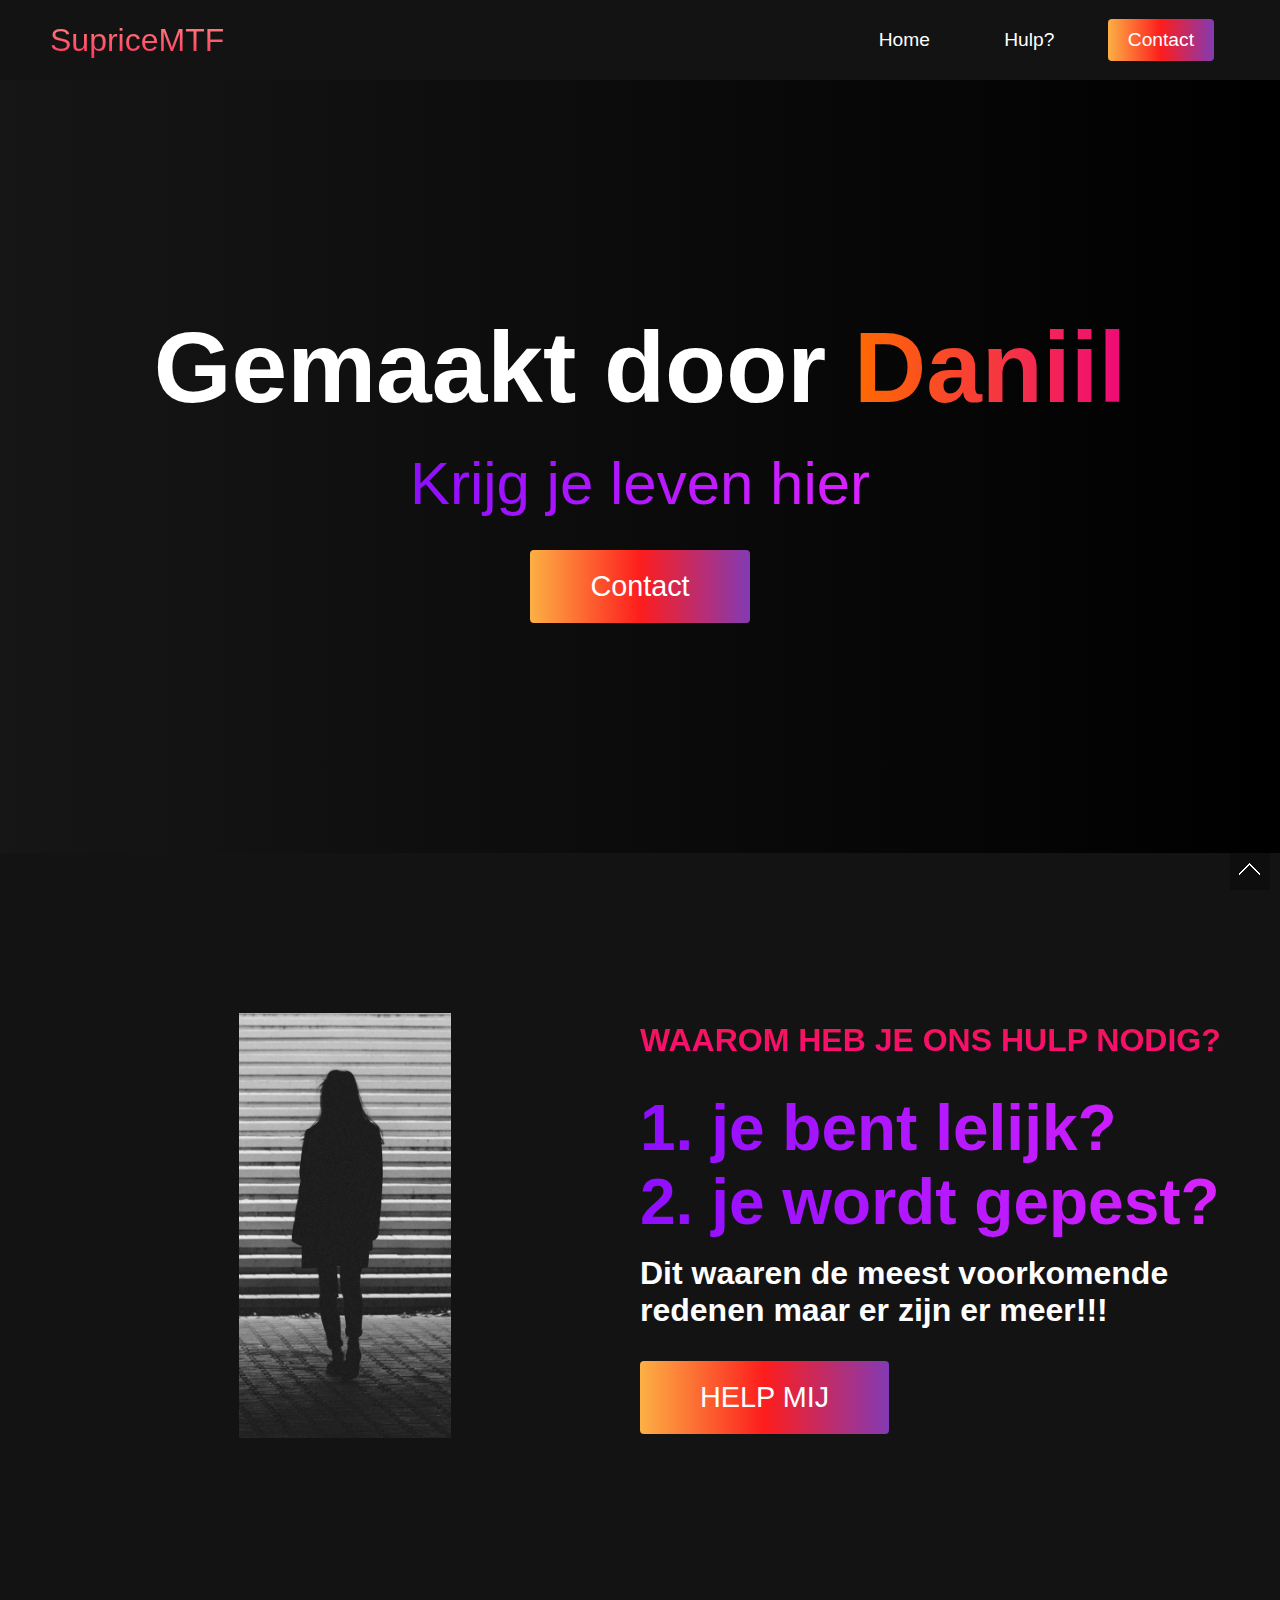
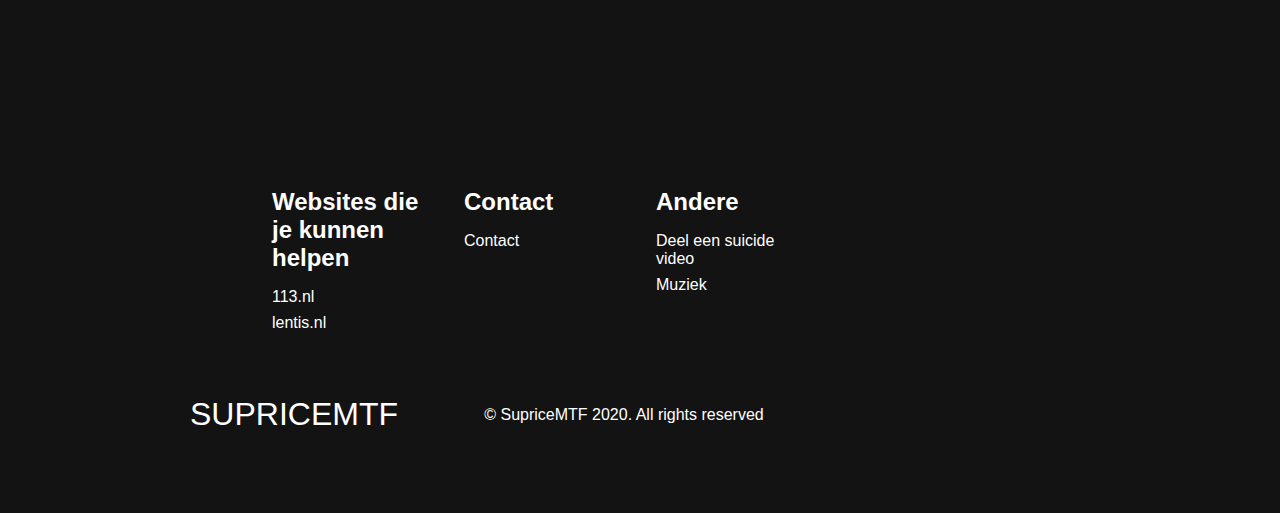
<file: index.html>
<!DOCTYPE html>
<html lang="en">
  <head>
    <meta charset="UTF-8" />
    <meta name="viewport" content="width=device-width, initial-scale=1.0" />
    <title>Suicide Website</title>
    <link rel="stylesheet" href="css/styles.css" />
    <link rel="icon" type="image/x-icon" href="css/images/favicon.ico" />
    <link
      rel="stylesheet"
      href="https://use.fontawesome.com/releases/v5.14.0/css/all.css"
      integrity="sha384-HzLeBuhoNPvSl5KYnjx0BT+WB0QEEqLprO+NBkkk5gbc67FTaL7XIGa2w1L0Xbgc"
      crossorigin="anonymous"
    />
  </head>
  <body>
    
    <!-- Je kan het website bekijken op github -->
    <!-- https://supricemtf.github.io/website/ -->

    <!-- Navbar Section -->
    <nav class="navbar">
      <div class="navbar_container">
        <a href="#home" id="navbar_logo">SupriceMTF</a>
        <div class="navbar_toggle" id="mobile-menu">
          <span class="bar"></span>
          <span class="bar"></span>
          <span class="bar"></span>
        </div>
        <ul class="navbar_menu">
          <li class="navbar_item">
            <a href="#home" class="navbar_links">Home</a>
          </li>
          <li class="navbar_item">
            <a href="#about" class="navbar_links">Hulp?</a>
          </li>
          <li class="navbar_btn">
            <a href="krijgeenleven.html" class="button">Contact</a>
          </li>
        </ul>
      </div>
    </nav>

  <!-- Hero Section -->
    <div class="hero" id="home" id="top">
      <div class="hero_container">
        <h1 class="hero_heading">Gemaakt door <span>Daniil</span></h1>
        <p class="hero_description">Krijg je leven hier</p>
        <button class="main_btn"><a href="krijgeenleven.html">Contact</a></button>
      </div>
    </div>

  <!-- About Me Section -->
    <div class="main" id="about">
      <div class="main_container">
        <div class="main_img-container">
          <div class="main__img-card"><img src="css/images/Suicide-How-To-Talk-about-It.jpg" alt="Persoon met touw rond zijn nek"></div>
        </div>
        <div class="main_content">
          <h1>Waarom heb je ons hulp nodig?</h1>
          <h2>1. je bent lelijk? <br> 2. je wordt gepest?</h2>
          <p>Dit waaren de meest voorkomende redenen maar er zijn er meer!!!</p>
          <button class="main_btn"><a href="https://www.zelfmoord1813.be/">HELP MIJ</a></button>
        </div>
      </div>
    </div>

        <!-- Footer Section -->
        <div class="footer_container" id="footer" style="padding-top: 170px;">
          <div class="footer_links">
            <div class="footer_link-wrapper">
              <div class="footer_link-items">
                <h2>Websites die je kunnen helpen</h2>
                <a href="https://www.113.nl/">113.nl</a>
                <a href="https://www.lentis.nl/direct-hulp/zelfmoord-preventie/">lentis.nl</a>
              </div>
              <div class="footer_link-items">
                <h2>Contact</h2>
                <a href="contact.html">Contact</a> 
              </div>
            </div>
            <div class="footer_link-wrapper">
              <div class="footer_link-items">
                <h2>Andere</h2>
                <a href="krijgeenleven.html">Deel een suicide video</a>
                <a href="https://open.spotify.com/playlist/4HVcJNVO2K6aAhKpn3CtrM?si=P9z6J3GUT8GazP0YLsg7jw">Muziek</a>
              </div>
              <div class="footer_link-items">
                <h2></h2>
              </div>
            </div>
          </div>

    <!-- Social media logo Section -->
      <section class="social_media">
        <div class="social_media-wrap">
          <div class="footer_logo">
            <a href="#" id="footer_logo">SUPRICEMTF</a>
          </div>
          <p class="website_rights">© SupriceMTF 2020. All rights reserved</p>
          <div class="social_icons">
            <a href="https://bit.ly/3qoz8uK" class="social_icon-link" target="_blank"
              ><i class="fab fa-facebook"></i
            ></a>
            <a href="https://bit.ly/3b910MM" class="social_icon-link" target="_blank"
              ><i class="fab fa-instagram"></i
            ></a>
            <a href="https://bit.ly/3jOMWMp" class="social_icon-link" target="_blank"
              ><i class="fab fa-youtube"></i
            ></a>
            <a href="https://bit.ly/3tZE3Eo" class="social_icon-link" target="_blank"
              ><i class="fab fa-twitter"></i
            ></a>
            </div>
          </div>
        </div>
      </section>

    <div><a href="#top" class="top" alt="Back to top button"></a></div>

    <!-- Script  -->
    <script src="JavaScript/main.js"></script>
  </body>
</html>
</file>
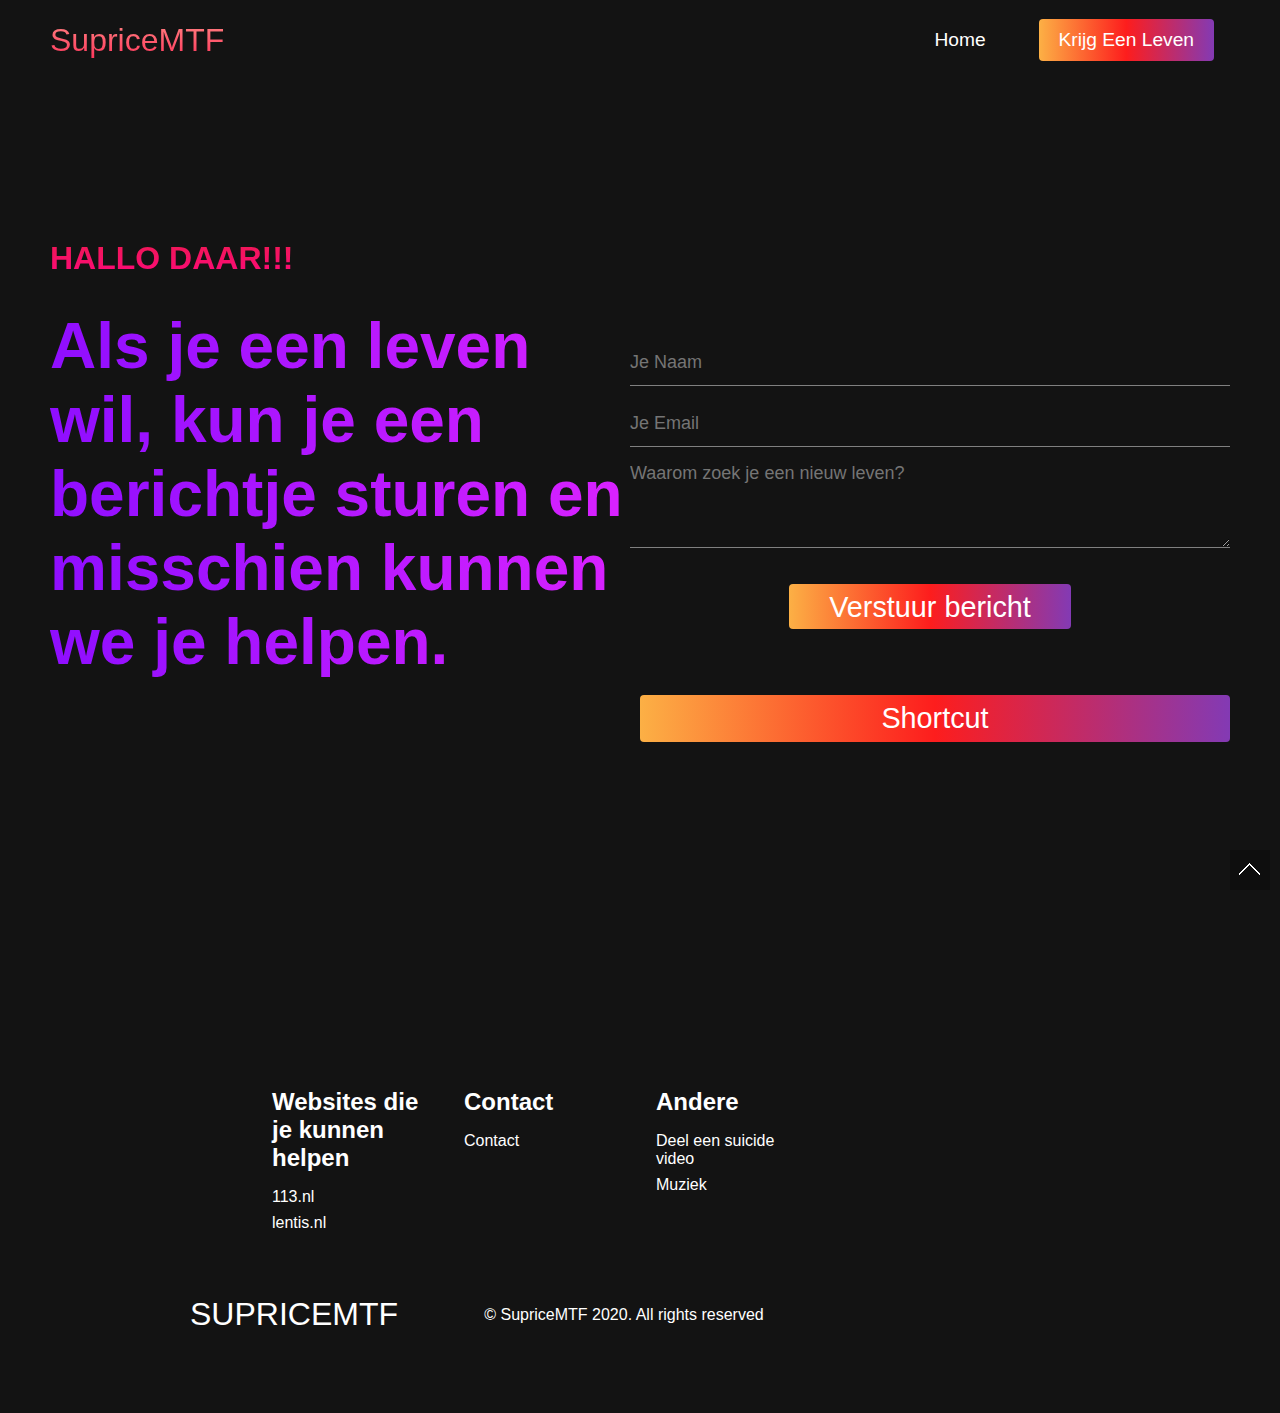
<file: krijgeenleven.html>
<!DOCTYPE html>
<html lang="en">
<head>
    <meta charset="UTF-8">
    <meta http-equiv="X-UA-Compatible" content="IE=edge">
    <meta name="viewport" content="width=device-width, initial-scale=1.0">
    <link rel="stylesheet" href="css/styles.css">
    <link rel="icon" type="image/x-icon" href="css/images/favicon.ico" />
    <link
      rel="stylesheet"
      href="https://use.fontawesome.com/releases/v5.14.0/css/all.css"
      integrity="sha384-HzLeBuhoNPvSl5KYnjx0BT+WB0QEEqLprO+NBkkk5gbc67FTaL7XIGa2w1L0Xbgc"
      crossorigin="anonymous"
    />
    <title>Krijg een leven</title>
</head>

<body id="contact_bckgrnd">
    <!-- Navbar Section -->
    <nav class="navbar">
        <div class="navbar_container">
            <a href="index.html" id="navbar_logo">SupriceMTF</a>
            <div class="navbar_toggle" id="mobile-menu">
            <span class="bar"></span>
            <span class="bar"></span>
            <span class="bar"></span>
        </div>
            <ul class="navbar_menu">
            <li class="navbar_item">
                <a href="index.html" class="navbar_links">Home</a>
            </li>
            <li class="navbar_btn">
                <a href="#" class="button">Krijg Een Leven</a>
            </li>
            </ul>
        </div>
    </nav>
    
    <!-- Body Section -->
    <!-- Hiervoor heb je een php code nodig om het te laten werken. -->
    <div class="main" id="top">
        <div class="main_container">
            <div class="main_content">
                <h1>Hallo daar!!!</h1>
                <h2>Als je een leven wil, kun je een berichtje sturen en misschien kunnen we je helpen.</h2>
            </div>
            <div class="contact_form">
                <form id="contact_form" method="POST" action="https://formspree.io/f/xzbklrpe">
                    <input name="name" type="text" class="form_control" placeholder="Je Naam" required><br>
                    <input name="email" type="text" class="form_control" placeholder="Je Email" required><br>
                    <textarea name="message" class="form_control" placeholder="Waarom zoek je een nieuw leven?" cols="40" rows="4" required></textarea><br>
                    <input type="submit" class="contact_btn" value="Verstuur bericht">
                </form>
            </div>
            <div id="status"></div>
        </div>
        <div class="main_container">
            <div class="main_content"></div>
                <a href="shortcut.html" id="btn1" class="contact_btn">Shortcut</a>
            </div>
        </div>
    </div>

        <!-- Footer Section -->
        <div class="footer_container" id="footer" style="padding-top: 170px;">
          <div class="footer_links">
            <div class="footer_link-wrapper">
              <div class="footer_link-items">
                <h2>Websites die je kunnen helpen</h2>
                <a href="https://www.113.nl/">113.nl</a>
                <a href="https://www.lentis.nl/direct-hulp/zelfmoord-preventie/">lentis.nl</a>
              </div>
              <div class="footer_link-items">
                <h2>Contact</h2>
                <a href="contact.html">Contact</a> 
              </div>
            </div>
            <div class="footer_link-wrapper">
              <div class="footer_link-items">
                <h2>Andere</h2>
                <a href="krijgeenleven.html">Deel een suicide video</a>
                <a href="https://open.spotify.com/playlist/4HVcJNVO2K6aAhKpn3CtrM?si=P9z6J3GUT8GazP0YLsg7jw">Muziek</a>
              </div>
              <div class="footer_link-items">
                <h2></h2>
              </div>
            </div>
          </div>
  
    <!-- Social media logo Section -->
    <section class="social_media">
      <div class="social_media-wrap">
        <div class="footer_logo">
          <a href="#" id="footer_logo">SUPRICEMTF</a>
        </div>
        <p class="website_rights">© SupriceMTF 2020. All rights reserved</p>
        <div class="social_icons">
          <a href="https://bit.ly/3qoz8uK" class="social_icon-link" target="_blank"
            ><i class="fab fa-facebook"></i
          ></a>
          <a href="https://bit.ly/3b910MM" class="social_icon-link" target="_blank"
            ><i class="fab fa-instagram"></i
          ></a>
          <a href="https://bit.ly/3jOMWMp" class="social_icon-link" target="_blank"
            ><i class="fab fa-youtube"></i
          ></a>
          <a href="https://bit.ly/3tZE3Eo" class="social_icon-link" target="_blank"
            ><i class="fab fa-twitter"></i
          ></a>
          </div>
        </div>
      </div>
    </section> 

    <div><a href="#top" class="top" alt="Back to top button"></a></div>

    <!-- Script  -->
    <script src="JavaScript/main.js"></script>
</body>
</html>
</file>
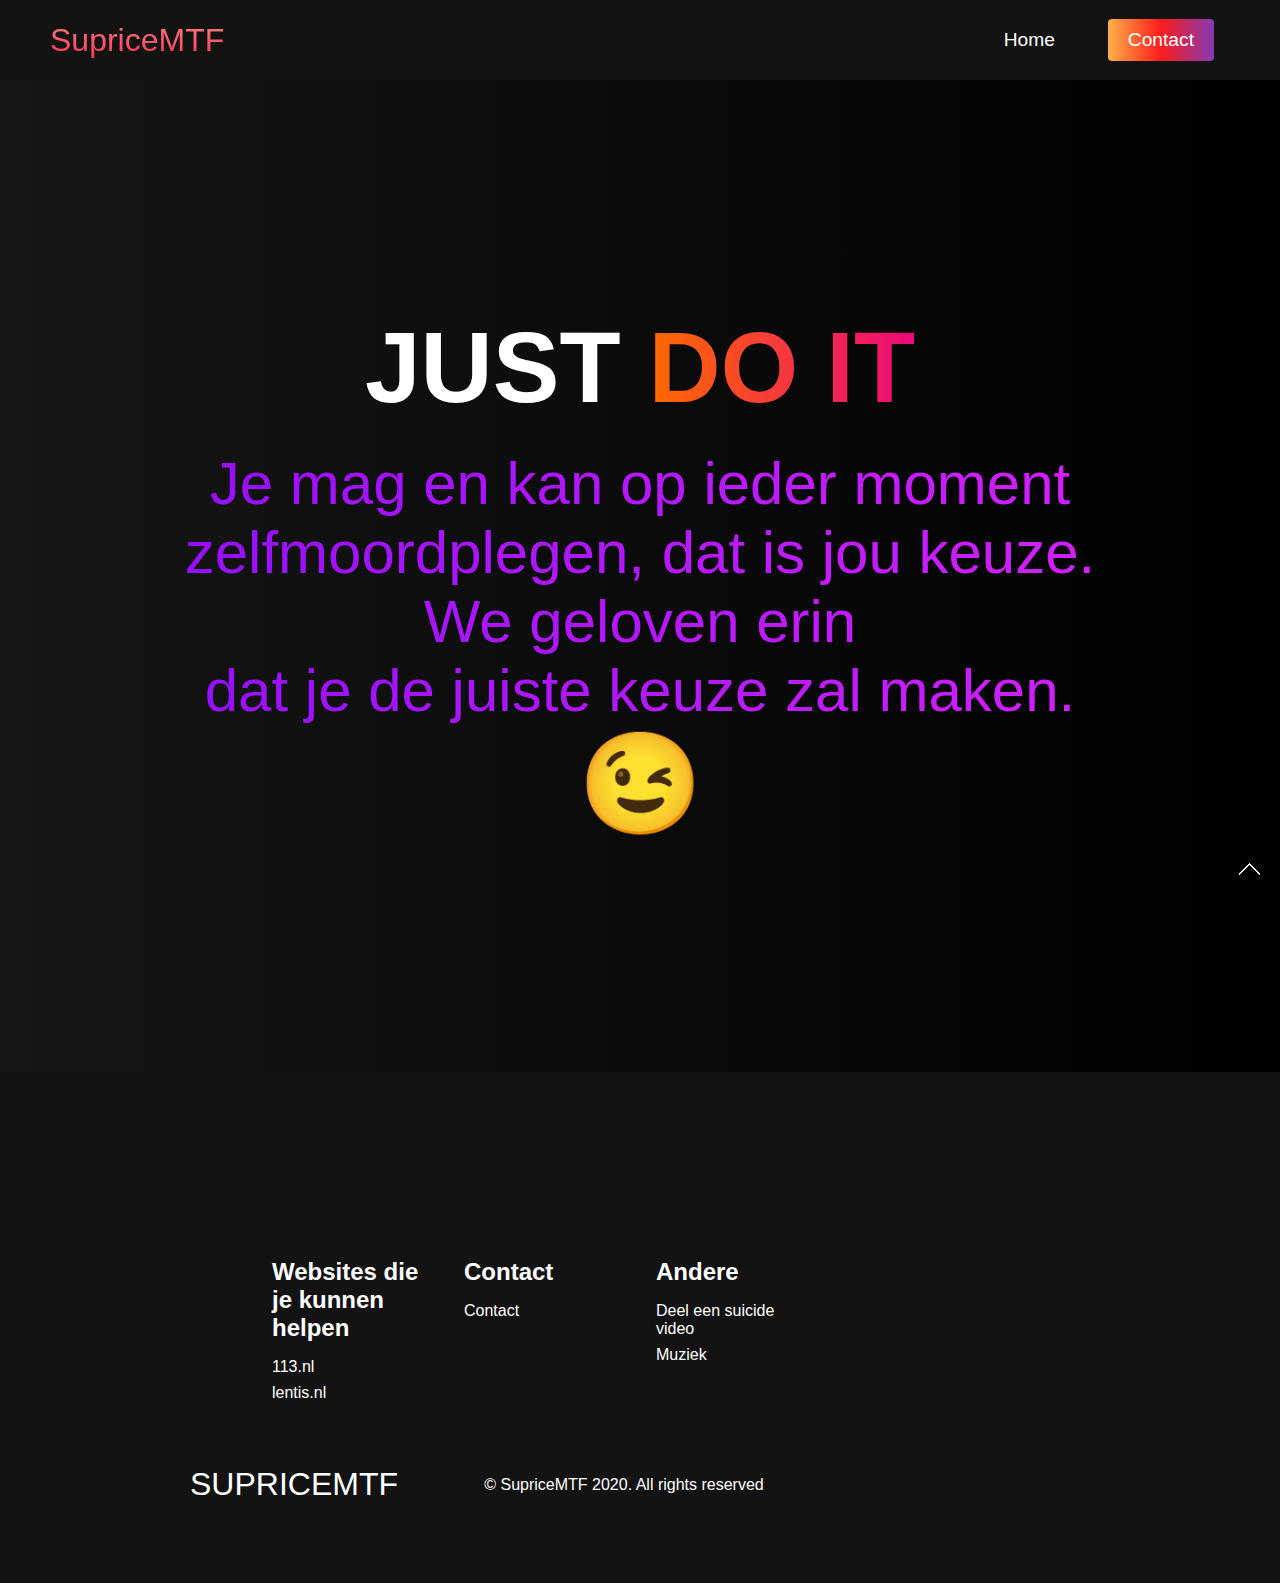
<file: shortcut.html>
<!DOCTYPE html>
<html lang="en">
  <head>
    <meta charset="UTF-8" />
    <meta name="viewport" content="width=device-width, initial-scale=1.0" />
    <title>Suicide Website</title>
    <link rel="stylesheet" href="css/styles.css" />
    <link rel="icon" type="image/x-icon" href="css/images/favicon.ico" />
    <link
      rel="stylesheet"
      href="https://use.fontawesome.com/releases/v5.14.0/css/all.css"
      integrity="sha384-HzLeBuhoNPvSl5KYnjx0BT+WB0QEEqLprO+NBkkk5gbc67FTaL7XIGa2w1L0Xbgc"
      crossorigin="anonymous"
    />
  </head>
  <body id="shortcut">
    
    <!-- Je kan het website bekijken op github -->
    <!-- https://supricemtf.github.io/website/ -->

    <!-- Navbar Section -->
    <nav class="navbar">
      <div class="navbar_container">
        <a href="#home" id="navbar_logo">SupriceMTF</a>
        <div class="navbar_toggle" id="mobile-menu">
          <span class="bar"></span>
          <span class="bar"></span>
          <span class="bar"></span>
        </div>
        <ul class="navbar_menu">
          <li class="navbar_item">
            <a href="index.html" class="navbar_links">Home</a>
          </li>
          <li class="navbar_btn">
            <a href="krijgeenleven.html" class="button">Contact</a>
          </li>
        </ul>
      </div>
    </nav>

  <!-- Hero Section -->
    <div class="hero" id="home" id="top">
      <div class="hero_container">
        <h1 class="hero_heading">JUST <span>DO IT</span></h1>
        <p class="hero_description">Je mag en kan op ieder moment zelfmoordplegen, dat is jou keuze. 
        <br> We geloven erin <br> dat je de juiste keuze zal maken.</p><p style="font-size:100px;">😉</p>
      </div>
    </div>

        <!-- Footer Section -->
        <div class="footer_container" id="footer" style="padding-top: 170px;">
          <div class="footer_links">
            <div class="footer_link-wrapper">
              <div class="footer_link-items">
                <h2>Websites die je kunnen helpen</h2>
                <a href="https://www.113.nl/">113.nl</a>
                <a href="https://www.lentis.nl/direct-hulp/zelfmoord-preventie/">lentis.nl</a>
              </div>
              <div class="footer_link-items">
                <h2>Contact</h2>
                <a href="contact.html">Contact</a> 
              </div>
            </div>
            <div class="footer_link-wrapper">
              <div class="footer_link-items">
                <h2>Andere</h2>
                <a href="krijgeenleven.html">Deel een suicide video</a>
                <a href="https://open.spotify.com/playlist/4HVcJNVO2K6aAhKpn3CtrM?si=P9z6J3GUT8GazP0YLsg7jw">Muziek</a>
              </div>
              <div class="footer_link-items">
                <h2></h2>
              </div>
            </div>
          </div>
  
    <!-- Social media logo Section -->
    <section class="social_media">
      <div class="social_media-wrap">
        <div class="footer_logo">
          <a href="index.html" id="footer_logo">SUPRICEMTF</a>
        </div>
        <p class="website_rights">© SupriceMTF 2020. All rights reserved</p>
        <div class="social_icons">
          <a href="https://bit.ly/3qoz8uK" class="social_icon-link" target="_blank"
            ><i class="fab fa-facebook"></i
          ></a>
          <a href="https://bit.ly/3b910MM" class="social_icon-link" target="_blank"
            ><i class="fab fa-instagram"></i
          ></a>
          <a href="https://bit.ly/3jOMWMp" class="social_icon-link" target="_blank"
            ><i class="fab fa-youtube"></i
          ></a>
          <a href="https://bit.ly/3tZE3Eo" class="social_icon-link" target="_blank"
            ><i class="fab fa-twitter"></i
          ></a>
          </div>
        </div>
      </div>
    </section> 

    <div><a href="#top" class="top" alt="Back to top button"></a></div>

    <!-- Script  -->
    <script src="JavaScript/main.js"></script>
  </body>
</html>
</file>
<file: css/styles.css>
* {
  box-sizing: border-box;
  margin: 0;
  padding: 0;
  font-family: 'Kumbh Sans', sans-serif;
  scroll-behavior: smooth;
}

.navbar {
  background: #131313;
  height: 80px;
  display: flex;
  justify-content: center;
  align-items: center;
  font-size: 1.2rem;
  position: sticky;
  top: 0;
  z-index: 999;
}

.navbar_container {
  display: flex;
  justify-content: space-between;
  height: 80px;
  z-index: 1;
  width: 100%;
  max-width: 1300px;
  margin: 0 auto;
  padding: 0 50px;
}

#navbar_logo {
  background-color: #ff8177;
  background-image: linear-gradient(to top, #ff0844 0%, #ffb199 100%);
  background-size: 100%;
  -webkit-background-clip: text;
  -moz-background-clip: text;
  -webkit-text-fill-color: transparent;
  -moz-text-fill-color: transparent;
  display: flex;
  align-items: center;
  cursor: pointer;
  text-decoration: none;
  font-size: 2rem;
}

.navbar_menu {
  display: flex;
  align-items: center;
  list-style: none;
}

.navbar_item {
  height: 80px;
}

.navbar_links {
  color: #fff;
  display: flex;
  align-items: center;
  justify-content: center;
  width: 125px;
  text-decoration: none;
  height: 100%;
  transition: all 0.3s ease;
}

.navbar_btn {
  display: flex;
  justify-content: center;
  align-items: center;
  padding: 0 1rem;
  width: 100%;
}

.button {
  display: flex;
  justify-content: center;
  align-items: center;
  text-decoration: none;
  padding: 10px 20px;
  height: 100%;
  width: 100%;
  border: none;
  outline: none;
  border-radius: 4px;
  background: #833ab4;
  background: -webkit-linear-gradient(to right, #fcb045, #fd1d1d, #833ab4);
  background: linear-gradient(to right, #fcb045, #fd1d1d, #833ab4);
  color: #fff;
  transition: all 0.3s ease;
}

.navbar_links:hover {
  color: #9518fc;
  transition: all 0.3s ease;
}

@media screen and (max-width: 960px) {
  .navbar_container {
    display: flex;
    justify-content: space-between;
    height: 80px;
    z-index: 1;
    width: 100%;
    max-width: 1300px;
    padding: 0;
  }

  .navbar_menu {
    display: grid;
    grid-template-columns: auto;
    margin: 0;
    width: 100%;
    position: absolute;
    top: -1000px;
    opacity: 1;
    transition: all 0.5s ease;
    z-index: -1;
  }

  .navbar_menu.active {
    background: #131313;
    top: 100%;
    opacity: 1;
    transition: all 0.5s ease;
    z-index: 99;
    height: 60vh;
    font-size: 1.6rem;
  }

  #navbar_logo {
    padding-left: 25px;
  }

  .navbar_toggle .bar {
    width: 25px;
    height: 3px;
    margin: 5px auto;
    transition: all 0.3s ease-in-out;
    background: #fff;
  }

  .navbar_item {
    width: 100%;
  }

  .navbar_links {
    text-align: center;
    padding: 2rem;
    width: 100%;
    display: table;
  }

  .navbar_btn {
    padding-bottom: 2rem;
  }

  .button {
    display: flex;
    justify-content: center;
    align-items: center;
    width: 80%;
    height: 80px;
    margin: 0;
  }

  #mobile-menu {
    position: absolute;
    top: 20%;
    right: 5%;
    transform: translate(5%, 20%);
  }

  .navbar_toggle .bar {
    display: block;
    cursor: pointer;
  }

  #mobile-menu.is-active .bar:nth-child(2) {
    opacity: 0;
  }

  #mobile-menu.is-active .bar:nth-child(1) {
    transform: translateY(8px) rotate(45deg);
  }

  #mobile-menu.is-active .bar:nth-child(3) {
    transform: translateY(-8px) rotate(-45deg);
  }
}

/* Hero Section */
.hero {
  background: #000000;
  background: linear-gradient(to right, #161616, #000000);
  padding: 200px 0;
}

.hero_container {
  display: flex;
  flex-direction: column;
  justify-content: center;
  align-items: center;
  max-width: 1200px;
  margin: 0 auto;
  height: 90%;
  text-align: center;
  padding: 30px;
}

.hero_heading {
  font-size: 100px;
  margin-bottom: 24px;
  color: #fff;
}

.hero_heading span {
  background: #ee0979; /* fallback for old browsers */
  background: -webkit-linear-gradient(
    to right,
    #ff6a00,
    #ee0979
  ); /* Chrome 10-25, Safari 5.1-6 */
  background: linear-gradient(
    to right,
    #ff6a00,
    #ee0979
  ); /* W3C, IE 10+/ Edge, Firefox 16+, Chrome 26+, Opera 12+, Safari 7+ */
  background-size: 100%;
  -webkit-background-clip: text;
  -moz-background-clip: text;
  -webkit-text-fill-color: transparent;
  -mo-text-fill-color: transparent;
}

.hero_description {
  font-size: 60px;
  background: #da22ff; /* fallback for old browsers */
  background: -webkit-linear-gradient(
    to right,
    #9114ff,
    #da22ff
  ); /* Chrome 10-25, Safari 5.1-6 */
  background: linear-gradient(
    to right,
    #8f0eff,
    #da22ff
  ); /* W3C, IE 10+/ Edge, Firefox 16+, Chrome 26+, Opera 12+, Safari 7+ */
  background-size: 100%;
  -webkit-background-clip: text;
  -moz-background-clip: text;
  -webkit-text-fill-color: transparent;
  -moz-text-fill-color: transparent;
}

.highlight {
  border-bottom: 4px solid rgb(132, 0, 255);
}

@media screen and (max-width: 768px) {
  .hero_heading {
    font-size: 60px;
  }

  .hero_description {
    font-size: 40px;
  }
}

/* Contact Section */
.main {
  background-color: #131313;
  padding: 10rem 0;
}

.main_container {
  display: grid;
  grid-template-columns: 1fr 1fr;
  align-items: center;
  justify-content: center;
  margin: 0 auto;
  height: 90%;
  z-index: 1;
  width: 100%;
  max-width: 1300px;
  padding: 0 50px;
}

.main_content {
  color: #fff;
  width: 100%;
}

.main_content h1 {
  font-size: 2rem;
  background-color: #fe3b6f;
  background-image: linear-gradient(to top, #ff087b 0%, #ed1a52 100%);
  background-size: 100%;
  -webkit-background-clip: text;
  -moz-background-clip: text;
  -webkit-text-fill-color: transparent;
  -moz-text-fill-color: transparent;
  text-transform: uppercase;
  margin-bottom: 32px;
}

.main_content h2 {
  font-size: 4rem;
  background: #ff8177; /* fallback for old browsers */
  background: -webkit-linear-gradient(
    to right,
    #9114ff,
    #da22ff
  ); /* Chrome 10-25, Safari 5.1-6 */
  background: linear-gradient(
    to right,
    #8f0eff,
    #da22ff
  ); /* W3C, IE 10+/ Edge, Firefox 16+, Chrome 26+, Opera 12+, Safari 7+ */
  background-size: 100%;
  -webkit-background-clip: text;
  -moz-background-clip: text;
  -webkit-text-fill-color: transparent;
  -moz-text-fill-color: transparent;
}

.main_content p {
  margin-top: 1rem;
  font-size: 2rem;
  font-weight: 700;
}

.main_btn {
  font-size: 1.8rem;
  background: #833ab4;
  background: -webkit-linear-gradient(to right, #fcb045, #fd1d1d, #833ab4);
  background: linear-gradient(to right, #fcb045, #fd1d1d, #833ab4);
  padding: 20px 60px;
  border: none;
  border-radius: 4px;
  margin-top: 2rem;
  cursor: pointer;
  position: relative;
  transition: all 0.35s;
  outline: none;
}

.main_btn a {
  position: relative;
  z-index: 2;
  color: #fff;
  text-decoration: none;
}

.main_btn:after {
  position: absolute;
  content: '';
  top: 0;
  left: 0;
  width: 0;
  height: 100%;
  background: #ff1ead;
  transition: all 0.35s;
  border-radius: 4px;
}

.main_btn:hover {
  color: #fff;
}

.main_btn:hover:after {
  width: 100%;
}

.main_img-container {
  text-align: center;
}

.main_img-card {
  margin: 10px;
  height: 500px;
  width: 500px;
  border-radius: 4px;
  display: flex;
  flex-direction: column;
  justify-content: center;
  color: #fff;
  background-image: linear-gradient(to right, #00dbde 0%, #fc00ff 100%);
}

.fa-layer-group,
.fa-users {
  font-size: 14rem;
}

#card-2 {
  background: #ff512f;
  background: -webkit-linear-gradient(to right, #dd2476, #ff512f);
  background: linear-gradient(to right, #dd2476, #ff512f);
}

/* Mobile Responsive */
@media screen and (max-width: 1100px) {
  .main_container {
    display: grid;
    grid-template-columns: 1fr;
    align-items: center;
    justify-content: center;
    width: 100%;
    margin: 0 auto;
    height: 90%;
  }

  .main_img-container {
    display: flex;
    justify-content: center;
  }

  .main_img-card {
    height: 425px;
    width: 425px;
  }

  .main_content {
    text-align: center;
    margin-bottom: 4rem;
  }

  .main_content h1 {
    font-size: 2.5rem;
    margin-top: 2rem;
  }

  .main_content h2 {
    font-size: 3rem;
  }

  .main_content p {
    margin-top: 1rem;
    font-size: 1.5rem;
  }
}

@media screen and (max-width: 480px) {
  .main_img-card {
    width: 250px;
    height: 250px;
  }

  .fa-users,
  .fa-layer-group {
    font-size: 4rem;
  }

  .main_content h1 {
    font-size: 2rem;
    margin-top: 3rem;
  }
  .main_content h2 {
    font-size: 2rem;
  }

  .main_content p {
    margin-top: 2rem;
  }

  .main_btn {
    padding: 12px 36px;
    margin: 2.5rem 0;
  }
}

/* Hobby Section */
.hobby {
  background: #131313;
  display: flex;
  flex-direction: column;
  justify-content: center;
  align-items: center;
  height: 100%;
  padding: 14rem 0;
}

.hobby h1 {
  background-color: #ff8177;
  background-image: linear-gradient(to right, #ff0844 0%, #f7673c 100%);
  background-size: 100%;
  -webkit-background-clip: text;
  -moz-background-clip: text;
  -webkit-text-fill-color: transparent;
  -moz-text-fill-color: transparent;
  margin-bottom: 5rem;
  font-size: 2.5rem;
}

.hobby_wrapper {
  display: grid;
  grid-template-columns: 1fr 1fr 1fr 1fr;
  grid-template-rows: 1fr;
}

.hobby_card {
  margin: 10px;
  height: 425px;
  width: 300px;
  border-radius: 4px;
  display: flex;
  flex-direction: column;
  justify-content: center;
  color: #fff;
  background-image: linear-gradient(to right, #00dbde 0%, #fc00ff 100%);
  transition: 0.3s ease-in;
}

.hobby_card:nth-child(2) {
  background-image: linear-gradient(
    -225deg,
    #231557 0%,
    #44107a 29%,
    #ff1361 67%,
    #fff800 100%
  );
}

.hobby_card:nth-child(3) {
  background-image: linear-gradient(
    225deg,
    #231557 0%,
    #44107a 29%,
    #ff1361 67%,
    #fff800 100%
  );
}

.hobby_card:nth-child(4) {
  background-image: linear-gradient(
  to left,
  #00dbde 0%,
  #fc00ff 100%);
}

.hobby_card h2 {
  text-align: center;
}

.hobby_card p {
  text-align: center;
  margin-top: 24px;
  font-size: 20px;
}

.hobby_btn {
  display: flex;
  justify-content: center;
  margin-top: 16px;
  text-decoration: none;
}

a {
  text-decoration: none;
  color: white;
}

.hobby_card button {
  color: #fff;
  padding: 14px 24px;
  border: none;
  outline: none;
  border-radius: 4px;
  background: #131313;
  font-size: 1rem;
  text-decoration: none;
}

.hobby_card button:hover {
  cursor: pointer;
}

.hobby_card:hover {
  transform: scale(1.075);
  transition: 0.3s ease-in;
  cursor: pointer;
}

@media screen and (max-width: 1300px) {
  .hobby_wrapper {
    grid-template-columns: 1fr 1fr;
  }
}

@media screen and (max-width: 768px) {
  .hobby_wrapper {
    grid-template-columns: 1fr;
  }
}

/* Footer CSS */
.footer_container {
  background-color: #131313;
  padding: 5rem 0;
  display: flex;
  flex-direction: column;
  justify-content: center;
  align-items: center;
}

#footer_logo {
  color: #fff;
  display: flex;
  align-items: center;
  cursor: pointer;
  text-decoration: none;
  font-size: 2rem;
}

.footer_links {
  width: 100%;
  max-width: 1000px;
  display: flex;
  justify-content: center;
}

.footer_link-wrapper {
  display: flex;
}

.footer_link-items {
  display: flex;
  flex-direction: column;
  align-items: flex-start;
  margin: 16px;
  text-align: left;
  width: 160px;
  box-sizing: border-box;
}

.footer_link-items h2 {
  margin-bottom: 16px;
  color: #fff;
}

.footer_link-items a {
  color: #fff;
  text-decoration: none;
  margin-bottom: 0.5rem;
  transition: 0.3 ease-out;
}

.footer_link-items a:hover {
  color: #e9e9e9;
  transition: 0.3 ease-out;
}

.social_icon-link {
  color: #fff;
  font-size: 24px;
}

.social_media {
  max-width: 1000px;
  width: 100%;
}

.social_media-wrap {
  display: flex;
  justify-content: space-between;
  align-items: center;
  width: 90%;
  max-width: 1000px;
  margin: 40px auto 0 auto;
}

.social_icons {
  display: flex;
  justify-content: space-between;
  align-items: center;
  width: 240px;
}

.website_rights {
  color: #fff;
}

@media screen and (max-width: 820px) {
  .footer_links {
    padding-top: 2rem;
  }

  #footer_logo {
    margin-bottom: 2rem;
  }

  .website_rights {
    margin-bottom: 2rem;
  }

  .footer_link-wrapper {
    flex-direction: column;
  }

  .social_media-wrap {
    flex-direction: column;
  }
}

@media screen and (max-width: 480px) {
  .footer_link-items {
    margin: 0;
    padding: 10px;
    width: 100%;
  }
}

/* Contact Page */
#contact_bckgrnd{
  background-color: #131313;
}

.contact_btn {
  font-size: 1.8rem;
  color: white;
  background: #833ab4;
  background: -webkit-linear-gradient(to right, #fcb045, #fd1d1d, #833ab4);
  background: linear-gradient(to right, #fcb045, #fd1d1d, #833ab4);
  padding: 7px 40px;
  border: none;
  border-radius: 4px;
  margin-top: 1rem;
  cursor: pointer;
  position: relative;
  transition: all 0.35s;
  outline: none;
}

.contact_form {
  display: block;
  text-align: center;
}

form{
  margin-top: 50px;
  transition: all 2s ease-in-out;
}

input {
  height: 45px;
}

.form_control {
  width: 600px;
  background: transparent;
  border: none;
  outline: none;
  border-bottom: 1px solid gray;
  color: white;
  font-size: 18px;
  margin-bottom: 16px;
}

@media screen and (max-width: 1100px) {
  .form_control {
    width: 100%;
  }
}

@media screen and (max-width: 480px) {
  .form_control {
    width: 100%;
  }
}

/* Categorie Page */

#Cat-page {
  background-color: #131313;
}

#css, #js, #muziek{
  margin-top: 30px;
}

#muziek {
  margin-bottom: 80px;
}

.main__img-card img{
  height: 425px;
}

.dl-description {
  color: white;
  font-size: 2rem;
}

.dl-description dt {
  padding-top: 2rem;
}

@media screen and (max-width: 480px) {
  .main__img-card img{
    height: 300px;
  }
}

/* Back to top button */
.top {
  background: url(images/btt-black.png) no-repeat 0 0;
  display: block;
  position: fixed;
  width: 40px;
  bottom: 10px;
  right: 10px;
  height: 40px;
}

#btn1{
  color: white;
  text-align: center;
  transition: all 4s ease-in-out;
}

#shortcut {
  background: linear-gradient(to right, #161616, #000000);
}
</file>
